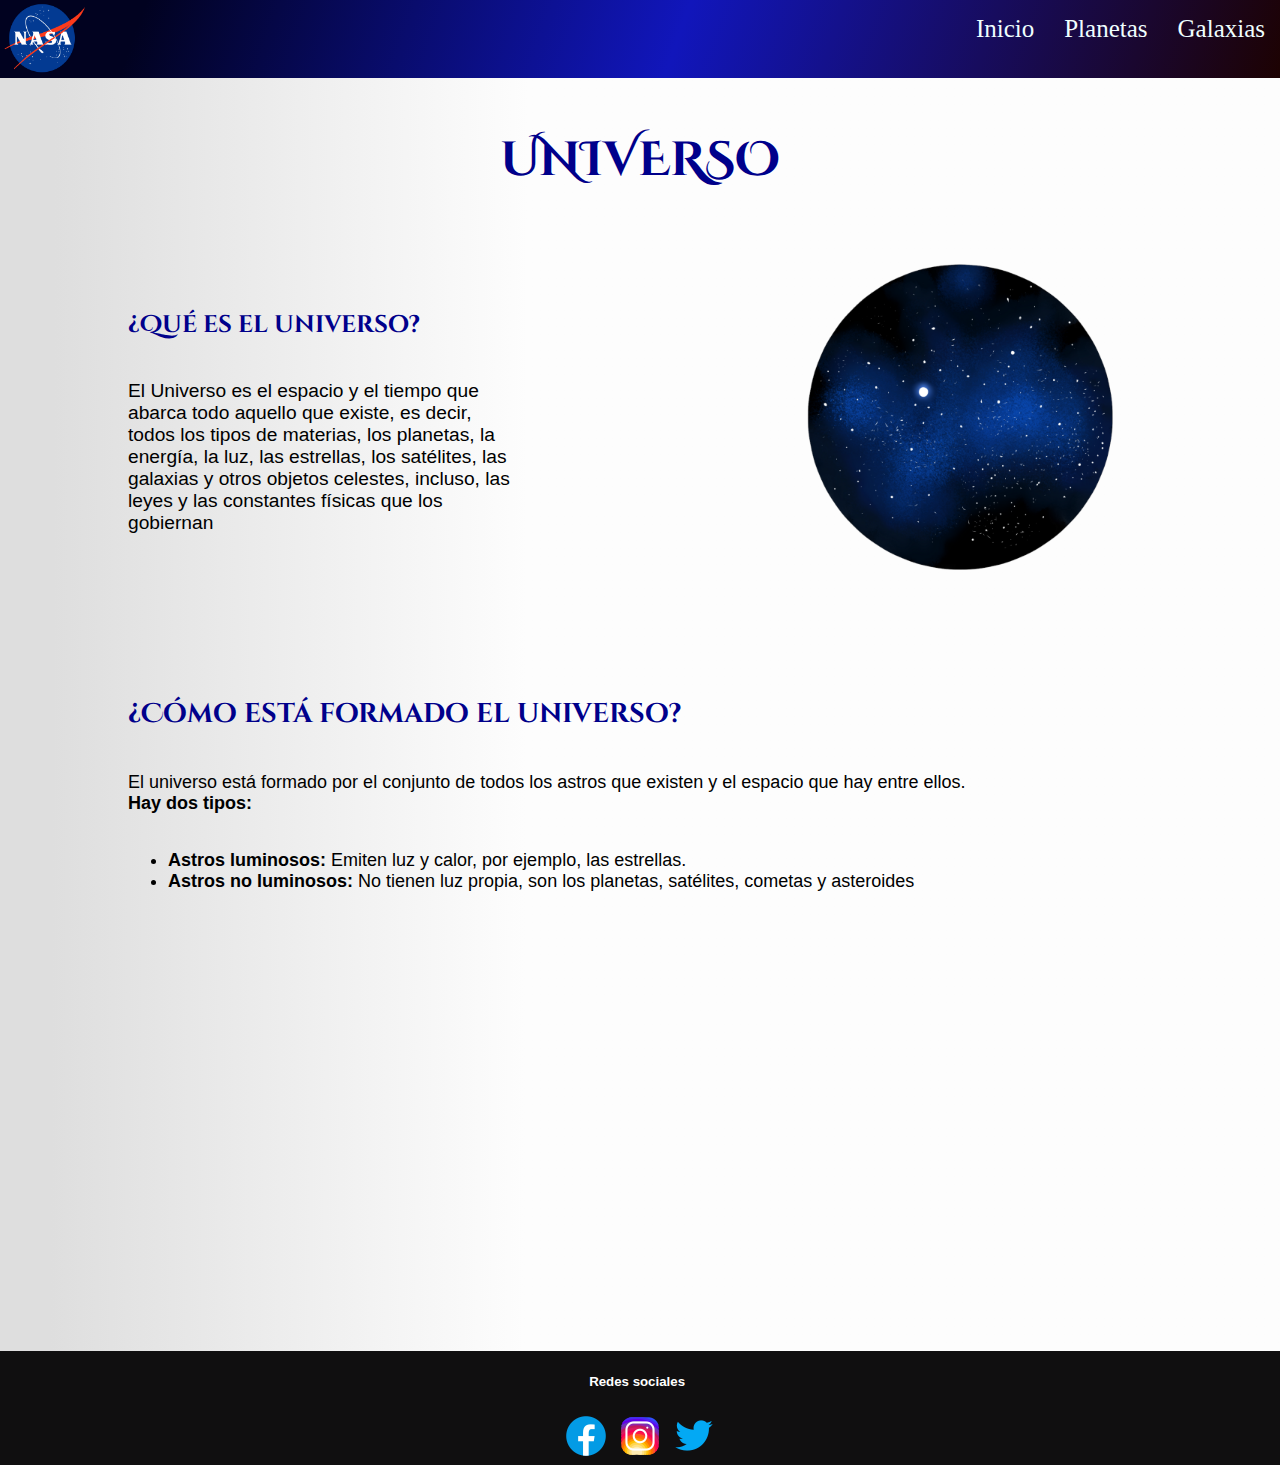
<file: index.html>
<!DOCTYPE html>
<html lang="es">

<head>
  <meta charset="UTF-8" />
  <meta http-equiv="X-UA-Compatible" content="IE=edge" />
  <meta name="viewport" content="width=device-width, initial-scale=1.0" />
  <title>Universo</title>
  <link rel="stylesheet" href="./css/style.css">
</head>

<body>
  <header>
    <img src="img/NASA_logo.svg.png" alt="">
    <nav class="menu fuente fondo ">
      <ul>
        <li><a href="index.html">Inicio</a></li>
        <li><a href="planetas.html">Planetas</a></li>
        <li><a href="galaxias.html">Galaxias</a></li>
      </ul>
      
    </nav>
  </header>

    <main>
    <h1>UNIVERSO</h1>
    <div class="universo">
      <div class="parrafoIndex">
        <h2>  ¿Qué es el universo?</h2>

          <p>  
            El Universo es el espacio y el tiempo que abarca todo aquello que existe,
            es decir, todos los tipos de materias, los planetas, la energía, la luz,
            las estrellas, los satélites, las galaxias y otros objetos celestes,
            incluso, las leyes y las constantes físicas que los gobiernan
          </p>
    
      </div>
      <img src="img/pngegg.png" alt="">
    </div>

    <div class="how" >
    <h2>¿Cómo está formado el universo?</h2>
    <p>El universo está formado por el conjunto de
      todos los astros que existen y el espacio que hay
      entre ellos.
      <br><Strong>Hay dos tipos:</Strong></br>
    </p>
    <ul>
      <li><strong>Astros luminosos:</strong> Emiten luz y calor, por
        ejemplo, las estrellas.</li>
      <li><strong>Astros no luminosos:</strong> No tienen luz propia,
        son los planetas, satélites, cometas y asteroides</li>
    </ul>
  </div>
  <div class="video" >
    <iframe width="560" height="315" src="https://www.youtube-nocookie.com/embed/9vTC8co9YAA" frameborder="0" allow="accelerometer; autoplay; clipboard-write; encrypted-media; gyroscope; picture-in-picture" allowfullscreen></iframe>
</div>
</main>

  
  
</body>
<footer>
  <div class="three">
    <h5>Redes sociales</h5>
    <a href=""><img src="img/facebook.png" alt="facebook"></a>
    <a href=""><img src="img/instagram.png" alt="instagram"></a>
    <a href=""><img src="img/twitter.png" alt="twitter"></a>
  </div>
</footer>
</body>
</html>


</html>
</file>
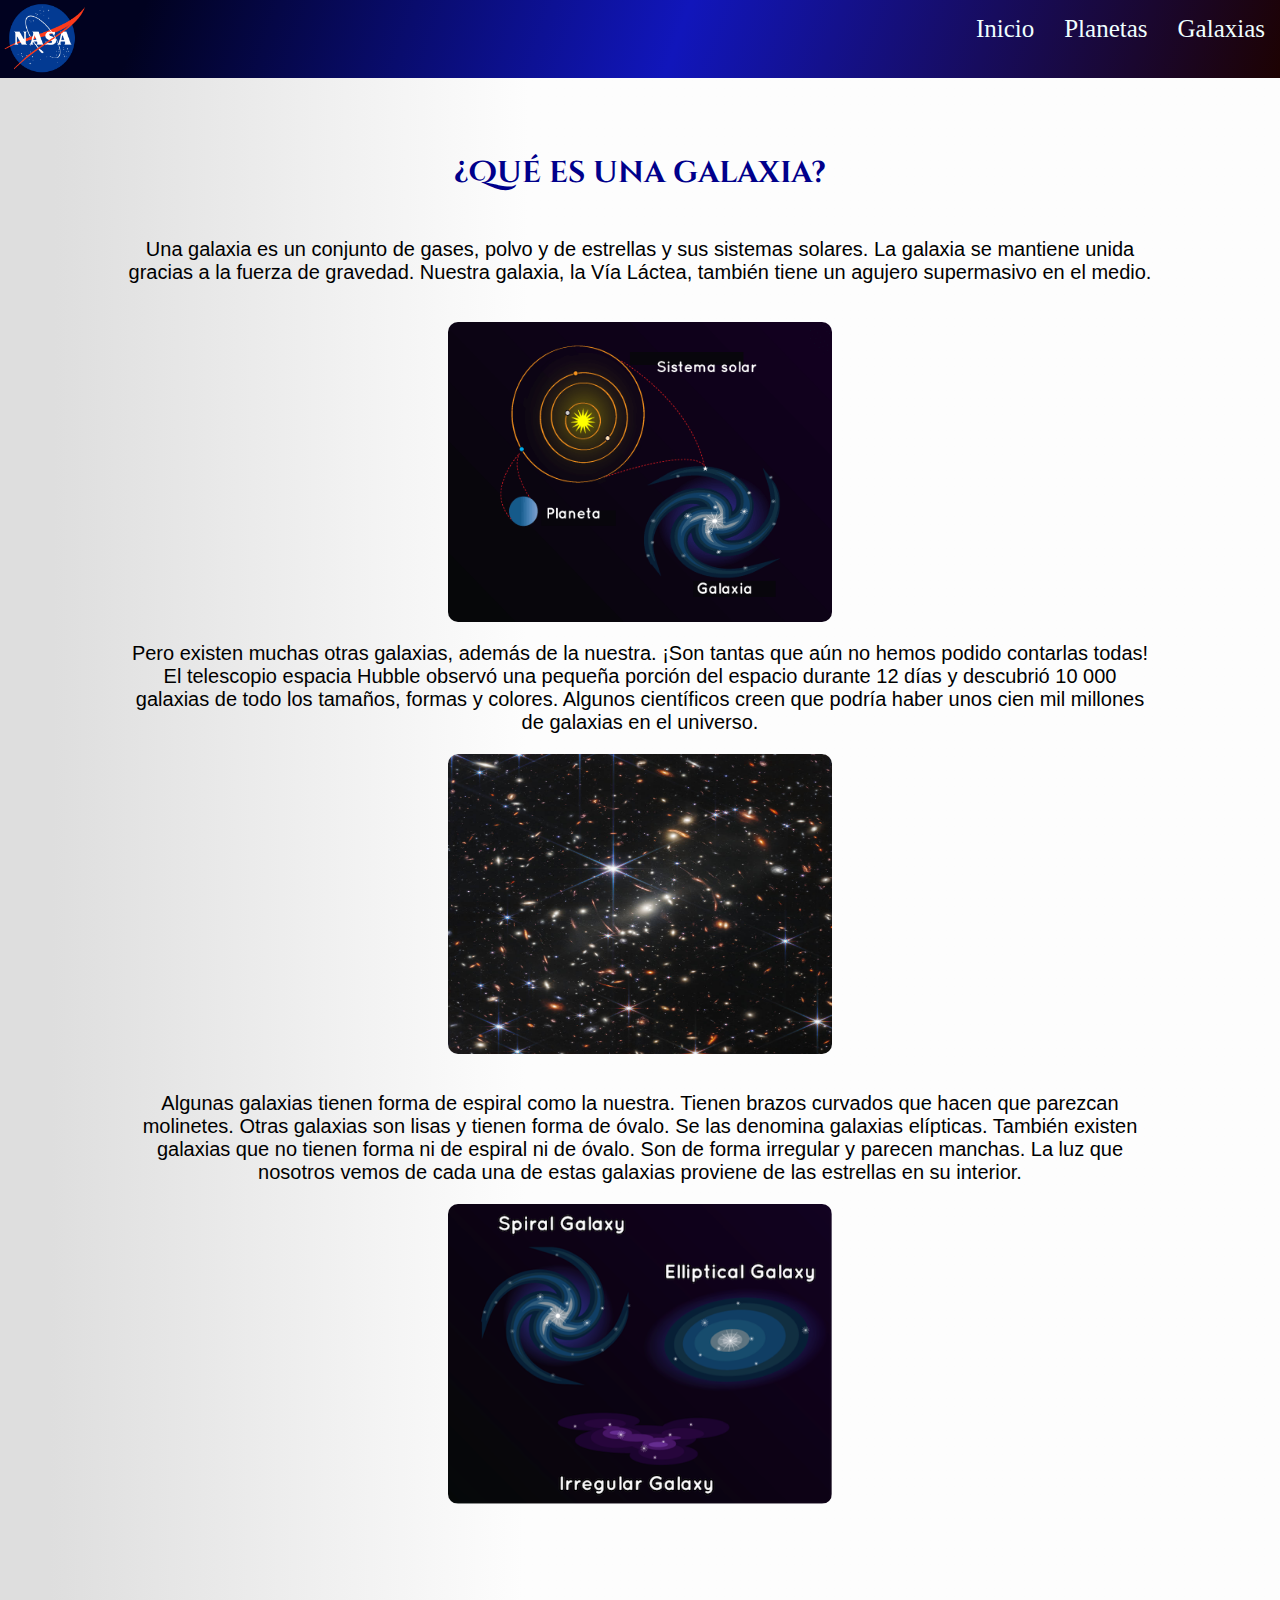
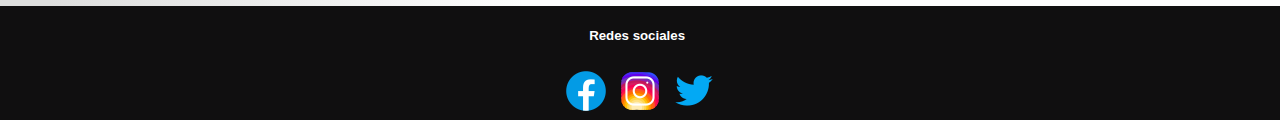
<file: galaxias.html>
<!DOCTYPE html>
<html lang="es">
  <head>
    <meta charset="UTF-8" />
    <meta http-equiv="X-UA-Compatible" content="IE=edge" />
    <meta name="viewport" content="width=device-width, initial-scale=1.0" />
    <title>Universo</title>
    <link rel="stylesheet" href="./css/style.css" />
  </head>
  <body>
    <header>
      <img src="img/NASA_logo.svg.png" alt="">
      <nav class="fuente fondo ">
        <ul>
          <li><a href="index.html">Inicio</a></li>
          <li><a href="planetas.html">Planetas</a></li>
          <li><a href="galaxias.html">Galaxias</a></li>
        </ul>
        
      </nav>
    </header>
      
    <main>
    <div class="galaxias" >
    <h2>¿Qué es una galaxia?</h2>
    <p>
      Una galaxia es un conjunto de gases, polvo y de estrellas y sus sistemas
      solares. La galaxia se mantiene unida gracias a la fuerza de gravedad.
      Nuestra galaxia, la Vía Láctea, también tiene un agujero supermasivo en el
      medio.
    </p>
    <br />
    <img src="img/solar-sp.sp.png" width="250" alt="" />

    <p>
      Pero existen muchas otras galaxias, además de la nuestra. ¡Son tantas que
      aún no hemos podido contarlas todas! El telescopio espacia Hubble observó
      una pequeña porción del espacio durante 12 días y descubrió 10 000
      galaxias de todo los tamaños, formas y colores. Algunos científicos creen
      que podría haber unos cien mil millones de galaxias en el universo.
    </p>
    <img src="img/galaxia1.jpg" width="250" alt="" />
    <br />
    <p>
      Algunas galaxias tienen forma de espiral como la nuestra. Tienen brazos
      curvados que hacen que parezcan molinetes. Otras galaxias son lisas y
      tienen forma de óvalo. Se las denomina galaxias elípticas. También existen
      galaxias que no tienen forma ni de espiral ni de óvalo. Son de forma
      irregular y parecen manchas. La luz que nosotros vemos de cada una de
      estas galaxias proviene de las estrellas en su interior.
    </p>
    <img src="img/galaxy-shapes.sp.png" width="250" alt="" />

  </div>
    
  </main>
    <footer>
      <div class="three">
        <h5>Redes sociales</h5>
        <a href=""><img src="img/facebook.png" alt="facebook"></a>
        <a href=""><img src="img/instagram.png" alt="instagram"></a>
        <a href=""><img src="img/twitter.png" alt="twitter"></a>
      </div>
    </footer>
  </body>
  
</html>
</file>
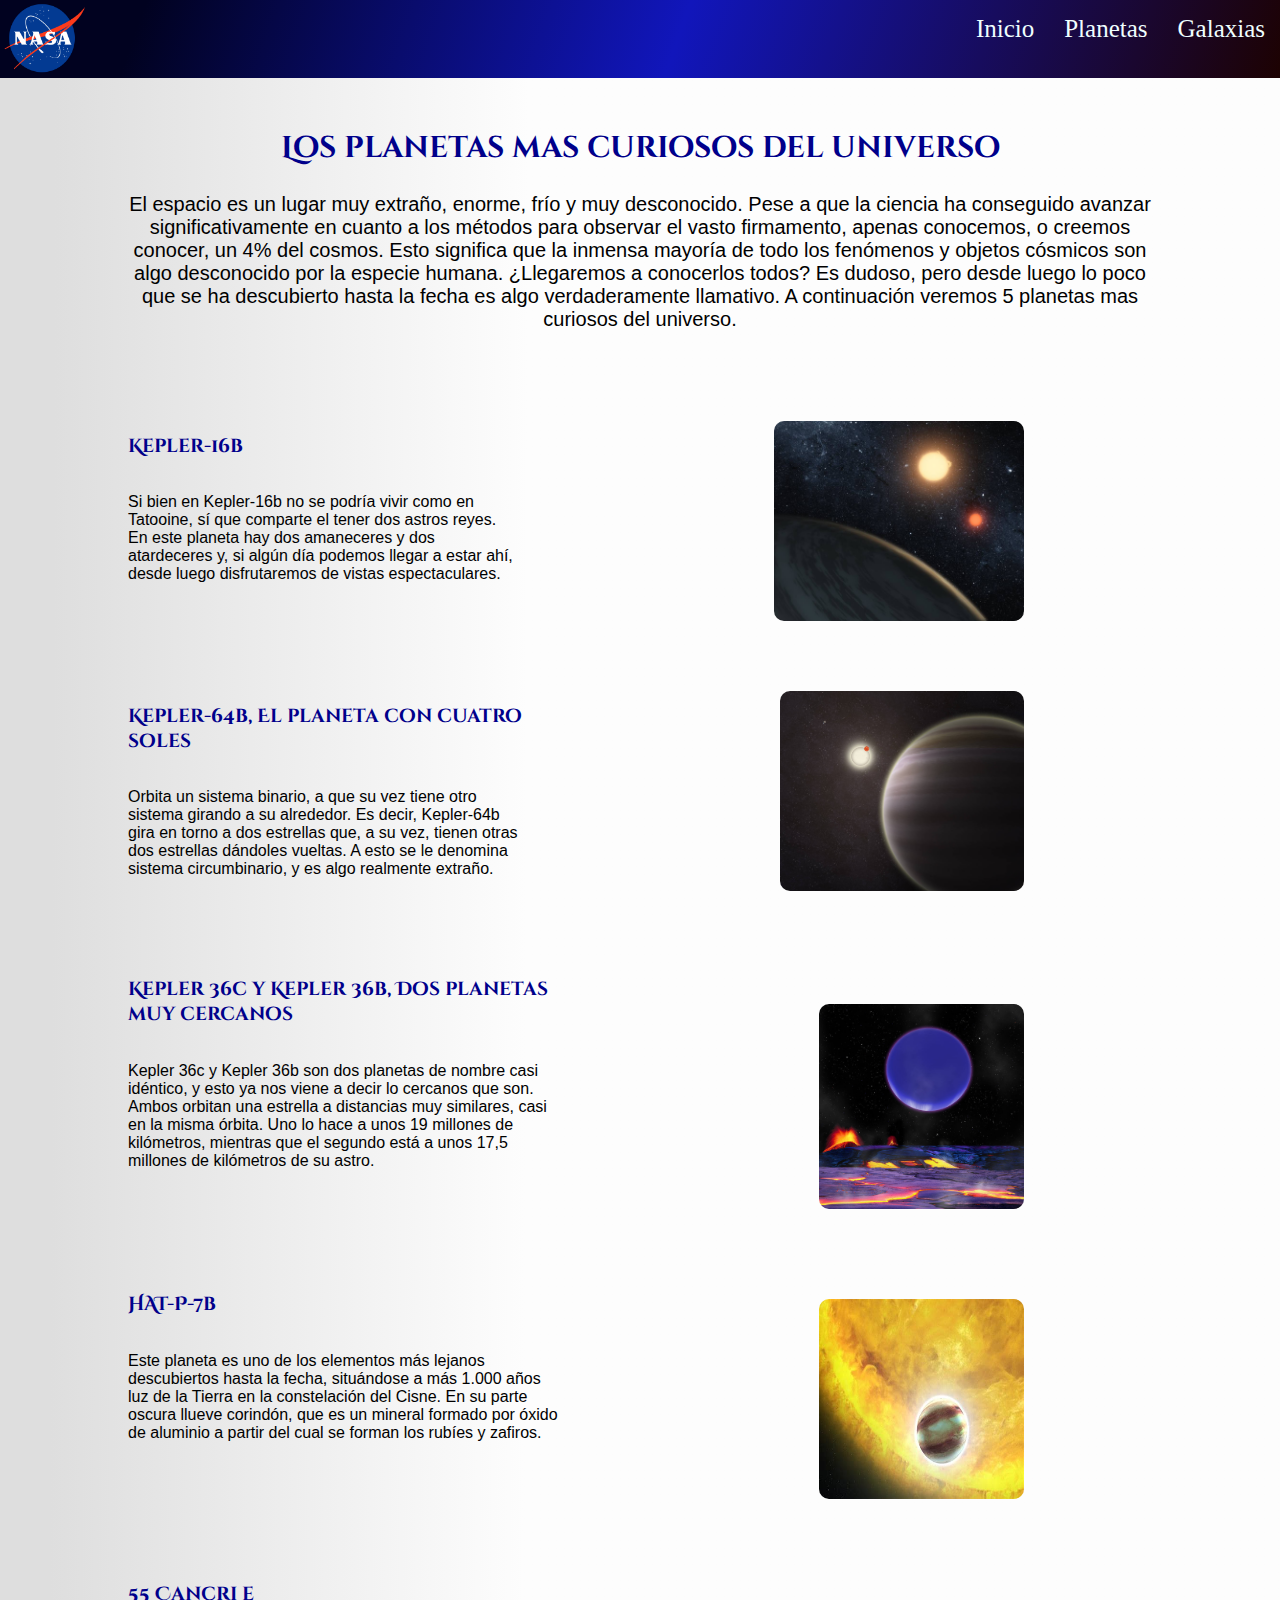
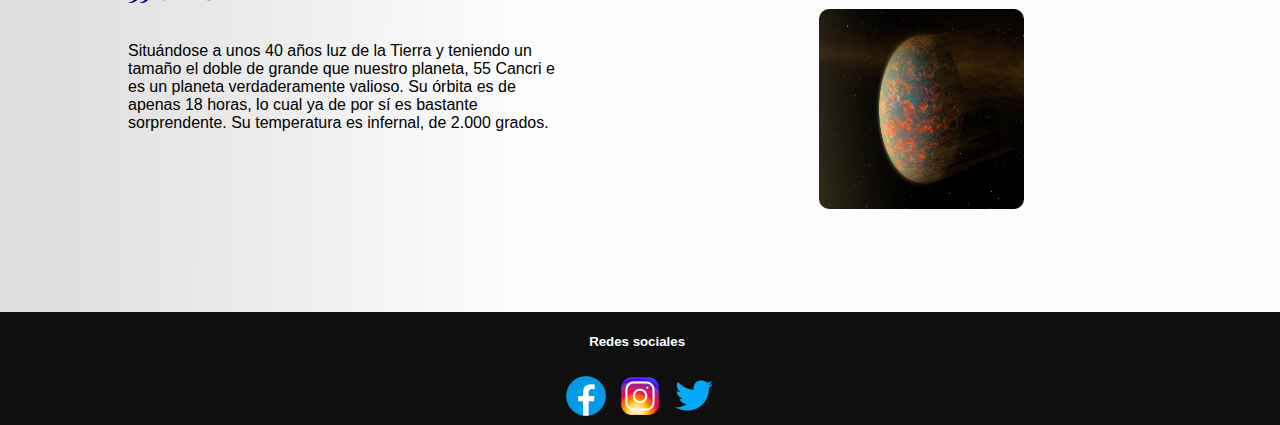
<file: planetas.html>
<!DOCTYPE html>
<html lang="es">
  <head>
    <meta charset="UTF-8" />
    <meta http-equiv="X-UA-Compatible" content="IE=edge" />
    <meta name="viewport" content="width=device-width, initial-scale=1.0" />
    <title>Universo</title>
    <link rel="stylesheet" href="./css/style.css" />
  </head>
  <body>
    <header>
      <img src="img/NASA_logo.svg.png" alt="">
      <nav class="fuente fondo ">
        <ul>
          <li><a href="index.html">Inicio</a></li>
          <li><a href="planetas.html">Planetas</a></li>
          <li><a href="galaxias.html">Galaxias</a></li>
        </ul>
        </nav>
     
    </header>

    
    <main>
      <div class="planetas" >
      <h2>Los planetas mas curiosos del universo</h2>
        <div>
          <p>
            El espacio es un lugar muy extraño, enorme, frío y muy desconocido. Pese
            a que la ciencia ha conseguido avanzar significativamente en cuanto a
            los métodos para observar el vasto firmamento, apenas conocemos, o
            creemos conocer, un 4% del cosmos. Esto significa que la inmensa mayoría
            de todo los fenómenos y objetos cósmicos son algo desconocido por la
            especie humana. ¿Llegaremos a conocerlos todos? Es dudoso, pero desde
            luego lo poco que se ha descubierto hasta la fecha es algo
            verdaderamente llamativo. A continuación veremos 5 planetas mas curiosos
            del universo.
          </p>
        </div>
      </div>

      <div class="planetaInfo" >
        <div class="planeta1">
        <h3>Kepler-16b</h3>
        <p>
          Si bien en Kepler-16b no se podría vivir como en Tatooine, sí que
          comparte el tener dos astros reyes. En este planeta hay dos amaneceres y
          dos atardeceres y, si algún día podemos llegar a estar ahí, desde luego
          disfrutaremos de vistas espectaculares.
        </p>
        </div>
        <img src="img/16b.jpg" width="250" alt="" />
      </div>

      <div class="planeta2Info" >
        <div class="planeta2" >
        <h3>Kepler-64b, El planeta con cuatro soles</h3>
        <p>
          Orbita un sistema binario, a que su vez tiene otro sistema girando a su
          alrededor. Es decir, Kepler-64b gira en torno a dos estrellas que, a su
          vez, tienen otras dos estrellas dándoles vueltas. A esto se le denomina
          sistema circumbinario, y es algo realmente extraño.
        </p>
        </div>
        <img src="img/64b.jpg" width="250" alt="" />
      </div>

      <div class="planeta3Info" >
        <div class="planeta3" >
        <h3>Kepler 36c y Kepler 36b, Dos planetas muy cercanos</h3>
        <p>
          Kepler 36c y Kepler 36b son dos planetas de nombre casi idéntico, y esto
          ya nos viene a decir lo cercanos que son. Ambos orbitan una estrella a
          distancias muy similares, casi en la misma órbita. Uno lo hace a unos 19
          millones de kilómetros, mientras que el segundo está a unos 17,5
          millones de kilómetros de su astro.
        </p>
        </div>
        <img src="img/36c_y_36b.jpg" width="250" alt="">
      </div>

      <div class="planeta4Info" >
        <div class="planeta4" >
        <h3>HAT-P-7b</h3>
        <p>
          Este planeta es uno de los elementos más lejanos descubiertos hasta la
          fecha, situándose a más 1.000 años luz de la Tierra en la constelación
          del Cisne. En su parte oscura llueve corindón, que es un mineral formado
          por óxido de aluminio a partir del cual se forman los rubíes y zafiros.
        </p>
        </div>
        <img src="img/hat.jpg" width="250" height="" alt="" />
      </div>


      <div class="planeta5Info" >
        <div class="planeta5" >
        <h3>55 Cancri e</h3>
        <p>
          Situándose a unos 40 años luz de la Tierra y teniendo un tamaño el doble
          de grande que nuestro planeta, 55 Cancri e es un planeta verdaderamente
          valioso. Su órbita es de apenas 18 horas, lo cual ya de por sí es
          bastante sorprendente. Su temperatura es infernal, de 2.000 grados.
        </p>
      </div>
      <img src="img/cancri.jpg" width="250" height="220" alt="" />
      </div>

    </main>

    <footer>
      <div class="three">
        <h5>Redes sociales</h5>
        <a href=""><img src="img/facebook.png" alt="facebook"></a>
        <a href=""><img src="img/instagram.png" alt="instagram"></a>
        <a href=""><img src="img/twitter.png" alt="twitter"></a>
      </div>
    </footer>
    
  </body>
</html>
</file>
<file: css/style.css>
@import url('https://fonts.googleapis.com/css2?family=Cinzel+Decorative:wght@900&display=swap');
@import url('https://fonts.googleapis.com/css2?family=Cinzel+Decorative:wght@900&display=swap');

body {
    padding: 0;
    margin: 0;
    font-family: 'Segoe UI', Tahoma, Geneva, Verdana, sans-serif;
    background-image: linear-gradient(90.2deg, rgba(222, 222, 222, 1) 4.3%, rgba(84, 84, 84, 0.01) 41.1%);
}

h2 {
    font-family: 'Cinzel Decorative', cursive;
    color: darkblue;
}


h3 {
    font-family: 'Cinzel Decorative', cursive;
    color: darkblue;
}

h1 {
    margin-top: 10%;
    font-size: 300%;
    color: darkblue;
    text-align: center;
    font-family: 'Cinzel Decorative', cursive;
}


nav ul {
    list-style: none;
    display: flex;
    margin-top: 0;
}

li a {
    font-weight: 500;
}

nav li {
    padding: 15px;
    display: flex;
    align-items: center;
}

nav ul :hover {

    color: #fff;
    transform: scale(1.2);
}

nav a {

    color: azure;
    font-size: 25px;
    text-decoration: none;
}


.fuente {
    font-size: 20px;
    font-family: 'Ultra', serif;
}

header {
    position: fixed;
    top: 0;
    display: flex;
    justify-content: space-between;
    background-image: linear-gradient(109.6deg, rgba(1, 2, 32, 1) 11.2%, rgba(17, 22, 187, 1) 52.9%, rgba(29, 2, 1, 1) 100.2%);
}

header img {
    width: 7%;
    margin-left: 1px;
}



.parrafoIndex {
    display: flex;
    flex-direction: column;
    margin-left: 10%;
    margin-top: 5%;
}

.parrafoIndex p {
    font-size: 120%;
}


footer {
    display: flex;
    justify-content: center;
    background-color: #100F10;
    color: #fff;
    margin-top: 8%;
}

footer h5 {
    color: #ffffff;
    margin-left: 18%;
}



.universo {
    display: flex;
}

.universo img {
    margin-top: 0;
    margin-left: 20%;
    margin-right: 10%;
    height: 100%;
    width: 30%;
}

.planetas h2 {
    font-size: 30px;
    display: flex;
    justify-content: center;
    margin-top: 10%;
}

.planetas p {
    text-align: center;
    font-size: 20px;
    margin-left: 10%;
    margin-right: 10%;
}


.galaxias {
    margin-top: 10%;
    display: flex;
    flex-direction: column;
    align-items: center;
}

.galaxias p{
    text-align: center;
    margin-left: 10%;
    margin-right: 10%;
}

.galaxias img{
    border-radius: 10px;
    height: 300px;
    width: 30%;
}

.galaxias h2 {
    font-size: 30px;
}

.galaxias p{
    font-size: 20px;
}

.planeta1 {
    display: flex;
    flex-direction: column;
    margin-left: 10%;
    margin-top: 5%;
}

.planetaInfo {
    display: flex;
}

.planetaInfo img {
    margin-top: 70px;
    margin-left: 20%;
    margin-right: 20%;
    height: 200px;
    width: 20%;
    border-radius: 10px;
}

.planeta2Info{
    display: flex;
}

.planeta2{
    display: flex;
    flex-direction: column;
    margin-left: 10%;
    margin-top: 5%;
}

.planeta2Info img {
    margin-top: 70px;
    margin-left: 20%;
    margin-right: 20%;
    height: 200px;
    width: 20%;
    border-radius: 10px;

}

.planeta3Info{
    display: flex;
    
}

.planeta3{
    display: flex;
    flex-direction: column;
    margin-left: 10%;
    margin-top: 5%;

}

.planeta3Info img{
    margin-top: 110px;
    margin-left: 20%;
    margin-right: 20%;
    width: 16%;
    height: 20%;
    border-radius: 10px;

}

.planeta4Info{
    display: flex;
}

.planeta4{
    display: flex;
    flex-direction: column;
    margin-left: 10%;
    margin-top: 5%;
}

.planeta4Info img{
    margin-top: 90px;
    margin-left: 20%;
    margin-right: 20%;
    height: 200px;
    width: 16%;
    border-radius: 10px;
}

.planeta5Info{
    display: flex;
}

.planeta5{
    display: flex;
    flex-direction: column;
    margin-left: 10%;
    margin-top: 5%;
}

.planeta5Info img{
    margin-top: 110px;
    margin-left: 20%;
    margin-right: 20%;
    height: 200px;
    width: 16%;
    border-radius: 10px;
}

.how {
    display: flex;
    flex-direction: column;
    margin-left: 10%;
    margin-top: 5%;
    font-size: 18px;
}

.video iframe{
    width: 40%;
    margin-left: 10% ;
    margin-bottom: 20px;
    border-radius: 10px;
}


@media (max-width: 820px) {
    .universo img {
        margin-top: 95px;
        
    }

    h1 {
        margin-top: 15%;
    }

    header img {
        margin-top: 0%;
        width: 12%;
        height: 35%;
    }

    .planetas h2 {
        margin-top: 20%;
    }
    .planeta2Info img{
        margin-top: 150px;

    }
    .planeta3Info img{
        margin-top: 170px;
        width: 20%;
        height: 200px;
    
    }
    .planeta4Info img{
        width: 20%;
        
    }
    .planeta5Info img{
        width: 20%;
    }

    .video iframe{
        width: 70%;
        margin-top: 10%;
        margin-left: 15% ;
    }

    .how{
        font-size: 20px;
    }
}


@media (max-width: 390px) {
    h1{
        margin-top: 100px;
    }

    .how {
        display: flex;
        flex-direction: column;
        margin-left: 5%;
        margin-top: 15%;
    }

    .how ul{
        margin-left: 3%;
    }

    .universo{
        display: flex;
        flex-direction: column;
    }

    .universo img {
        margin-top: 20%;
        height: 130%;
        width: 60%;
    }

    .video iframe{
        width: 70%;
        margin-top: 10%;
        margin-left: 15% ;
    }

    .planetaInfo {
        display: flex;
        flex-direction: column;
        margin-bottom: 5%;
    }

    .planeta1{
        display: flex;
        flex-direction: column;
        margin-bottom: 5%;
        margin-right: 5%;
        font-size: 20px;
    }

    .planeta2Info{
        display: flex;
        flex-direction: column;
        margin-bottom: 0%;
        margin-right: 5%;
        margin-top: 5%;
        font-size: 20px;
    }

    .planeta3Info{
        display: flex;
        flex-direction: column;
        margin-bottom: 5%;
        margin-right: 5%;
        font-size: 20px;
    }

    .planeta4Info{
        display: flex;
        flex-direction: column;
        margin-bottom: 5%;
        margin-right: 5%;
        font-size: 20px;
    }

    .planeta5Info{
        display: flex;
        flex-direction: column;
        margin-bottom: 5%;
        margin-right: 5%;
        font-size: 20px;
    }

    .planetas h2 {
        display: flex;
        flex-direction: column;
        margin-top: 25%;
        margin-bottom: 5%;
        margin-right: 5%;
        font-size: 20px;
        text-align: center;
    }

    .planeta3Info img{
        margin-top: 5%;
        margin-left: 10%;
        height: 300px;
        width: 88%;
    }

    .planeta4Info img{
        margin-top: 5%;
        margin-left: 10%;
        height: 300px;
        width: 88%;
    }

    .planeta5Info img{
        margin-top: 5%;
        margin-left: 10%;
        height: 300px;
        width: 88%;
    }

    .planetaInfo img{
        margin-top: 20px;
        margin-left: 5%;
        margin-right: 20%;
        height: 300px;
        width: 88%;
    }

    .planeta2Info img {
        margin-top: 20px;
        margin-left: 10%;
        margin-right: 20%;
        height: 300px;
        width: 88%;
    }

    .galaxias h2{
        margin-top: 15%;
        font-size: 20px;
    }

    .galaxias img{
        margin-top: 15%;
        margin-bottom: 10%;
        height: 250px;
        width: 70%;
    }

    header img {
        margin-top: 3%;
        width: 12%;
        height: 35%;
        margin-left: 0px;
    }
}
</file>
